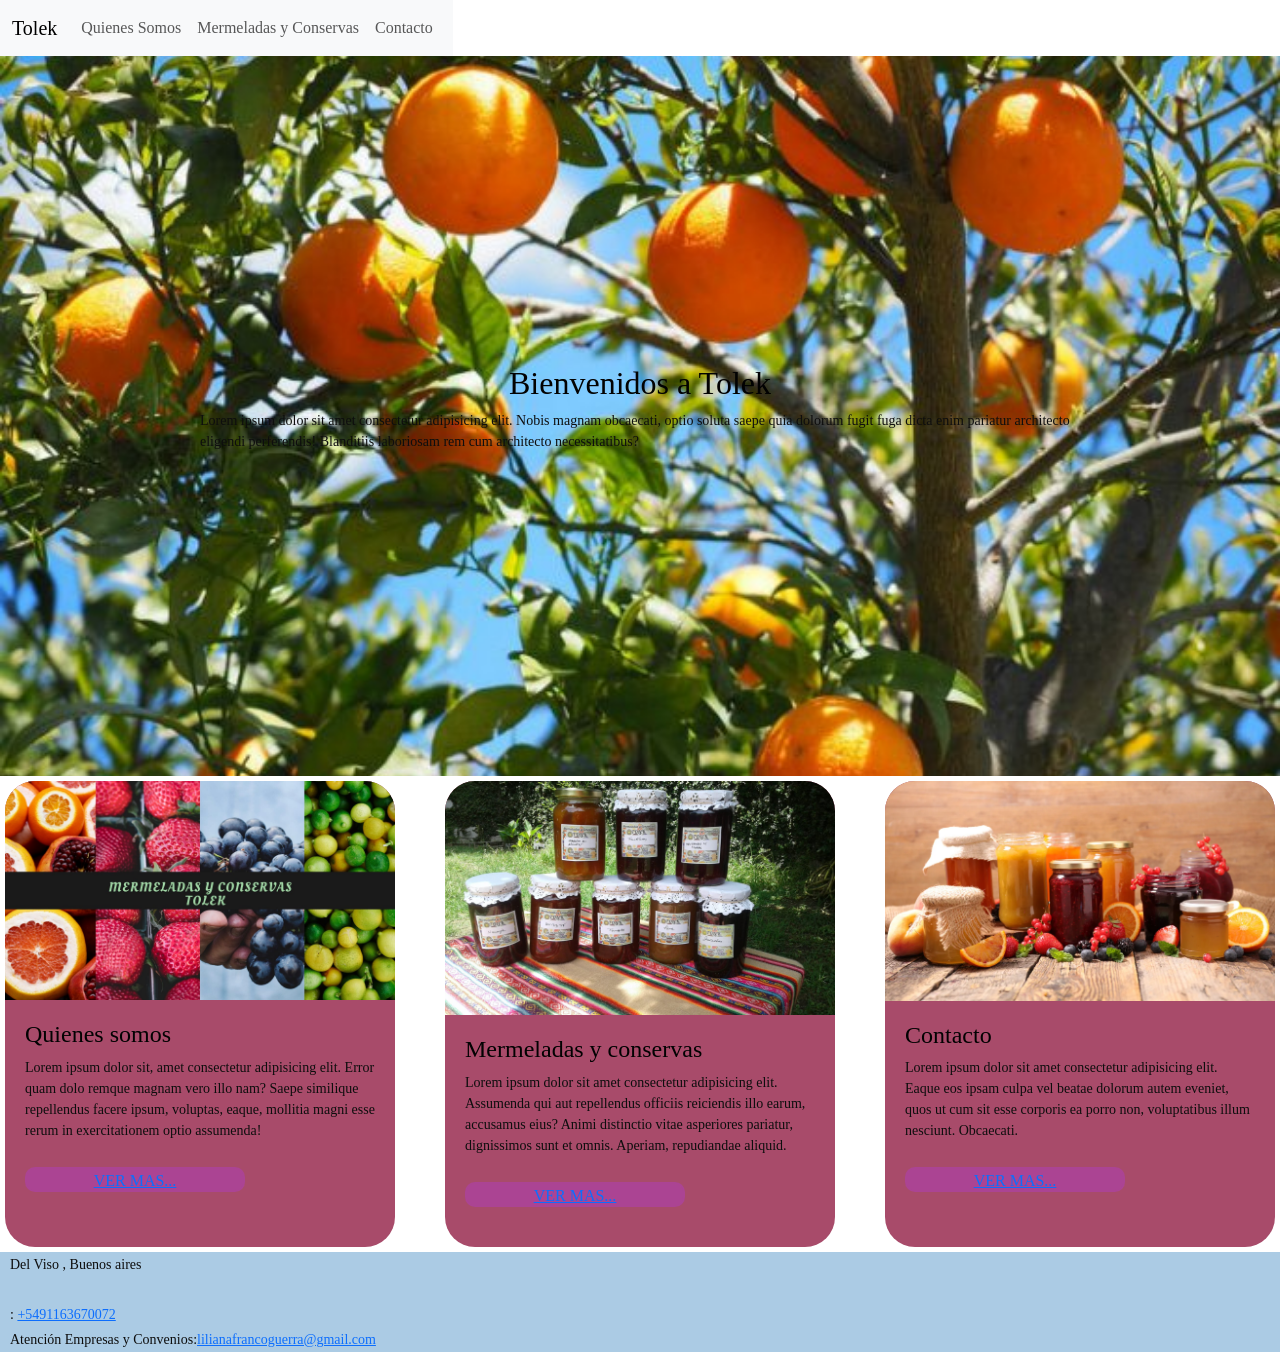
<file: Index.html>
<!DOCTYPE html>
<html lang="en">
<head>
    <meta charset="UTF-8">    <meta http-equiv="X-UA-Compatible" content="IE="edge>
    <meta name="viewport" content="width=device-width, initial-scale=1.0"/>
    <link rel="shortcut icon" href="img/favicon.merme.jpg" type="image/x-icon">
    <link href="https://cdn.jsdelivr.net/npm/bootstrap@5.3.0-alpha1/dist/css/bootstrap.min.css" rel="stylesheet" integrity="sha384-GLhlTQ8iRABdZLl6O3oVMWSktQOp6b7In1Zl3/Jr59b6EGGoI1aFkw7cmDA6j6gD" crossorigin="anonymous">
    <title>Mermeladas y conservas Tolek</title>
    <link rel="stylesheet" href="./Css/style.css">
</head>
<body>
    <header>
        <nav class="navbar navbar-expand-lg bg-body-tertiary">
            <div class="container-fluid">
              <a class="navbar-brand" href="#">Tolek</a>
              <button class="navbar-toggler" type="button" data-bs-toggle="collapse" data-bs-target="#navbarNav" aria-controls="navbarNav" aria-expanded="false" aria-label="Toggle navigation">
                <span class="navbar-toggler-icon"></span>
              </button>
              <div class="collapse navbar-collapse" id="navbarNav">
                <ul class="navbar-nav">
                 <li class="nav-item">
                    <a class="nav-link" href="./Pages/Quienes somos.html">Quienes Somos</a>
                  </li>
                  <li class="nav-item">
                    <a class="nav-link" href="Pages/Mermeladas y conservas.html">Mermeladas y Conservas</a>
                  </li>
                  <li class="nav-item">
                    <a class="nav-link" href="./Pages/Contacto.html">Contacto</a>
                  </li>
                </ul>
              </div>
            </div>
          </nav>
    </header>
    <main>
        <section class="principal">
            <h2>Bienvenidos a Tolek</h2>
            <p>Lorem ipsum dolor sit amet consectetur adipisicing elit. Nobis magnam obcaecati, optio soluta saepe
                 quia dolorum fugit fuga dicta enim pariatur architecto eligendi perferendis! Blanditiis laboriosam
                  rem cum architecto necessitatibus?</p>
        </section>
        <section class="tarjetitas">
            <div class="tarjetita">
                <img src="./img/merme.png" alt="Mermeladas" class="tarjetita__imagen">
                <div class="informacion">
                    <h4 class="tarjetita__titulo">Quienes somos</h4>
                    <p class="tarjetita__texto">Lorem ipsum dolor sit, amet consectetur adipisicing elit. Error quam dolo
                        remque magnam vero illo nam? Saepe similique repellendus facere ipsum, voluptas,
                         eaque, mollitia magni esse rerum in exercitationem optio assumenda!</p>
                         <button class="tarjetita__boton"><a href="./Pages/Quienes somos.html">Ver mas... </a></button>
                </div>
            </div>
            <div class="tarjetita">
                <img src="./img/merme3.png" alt="Mermeladas" class="tarjetita__imagen">
                <div class="informacion">
                    <h4 class="tarjetita__titulo">Mermeladas y conservas</h4>
                    <p class="tarjetita__texto">Lorem ipsum dolor sit amet consectetur adipisicing elit.
                        Assumenda qui aut repellendus officiis reiciendis illo earum, accusamus eius?
                         Animi distinctio vitae asperiores pariatur, 
                        dignissimos sunt et omnis. Aperiam, repudiandae aliquid.</p>
                        <button class="tarjetita__boton"><a href="./Pages/Mermeladas y conservas.html"> Ver mas... </a></button>
                </div>
            </div>
            <div class="tarjetita">
                <img src="./img/mermeladas-artesanales.jpg" alt="Mermeladas" class="tarjetita__imagen">
                <div class="informacion">
                    <h4 class="tarjetita__titulo">Contacto</h4>
                    <p class="tarjetita__texto">Lorem ipsum dolor sit amet consectetur adipisicing elit. Eaque 
                        eos ipsam culpa vel beatae dolorum autem eveniet, quos ut cum sit 
                        esse corporis ea porro non, voluptatibus illum nesciunt. Obcaecati.</p>
                        <button class="tarjetita__boton"><a href="./Pages/Contacto.html">Ver mas...</a></button>
                </div>
            </div>
        </section>
    </main>
    <script src="https://cdn.jsdelivr.net/npm/bootstrap@5.3.0-alpha1/dist/js/bootstrap.bundle.min.js" integrity="sha384-w76AqPfDkMBDXo30jS1Sgez6pr3x5MlQ1ZAGC+nuZB+EYdgRZgiwxhTBTkF7CXvN" crossorigin="anonymous"></script>
</body>
<container>
    <footer>
      <p>               
       Del Viso , Buenos aires <br><a href="https://api.whatsapp.com/send?phone=+5491163670072&text=Hola"><i class="fa fa-whatsapp" aria-hidden="true"></i></a>
     <br><a href="https://api.whatsapp.com/send?phone=+5491163670072&text=Hola"><i class="fa fa-whatsapp" aria-hidden="true"></i></a>: <a href="tel:+5491163670072">+5491163670072</a></br>
  Atención Empresas y Convenios:<a href="mailto:lilianafrancoguerra@gmail.com">lilianafrancoguerra@gmail.com</a>
    </p>
    </footer>
  </container>
</html>
</file>
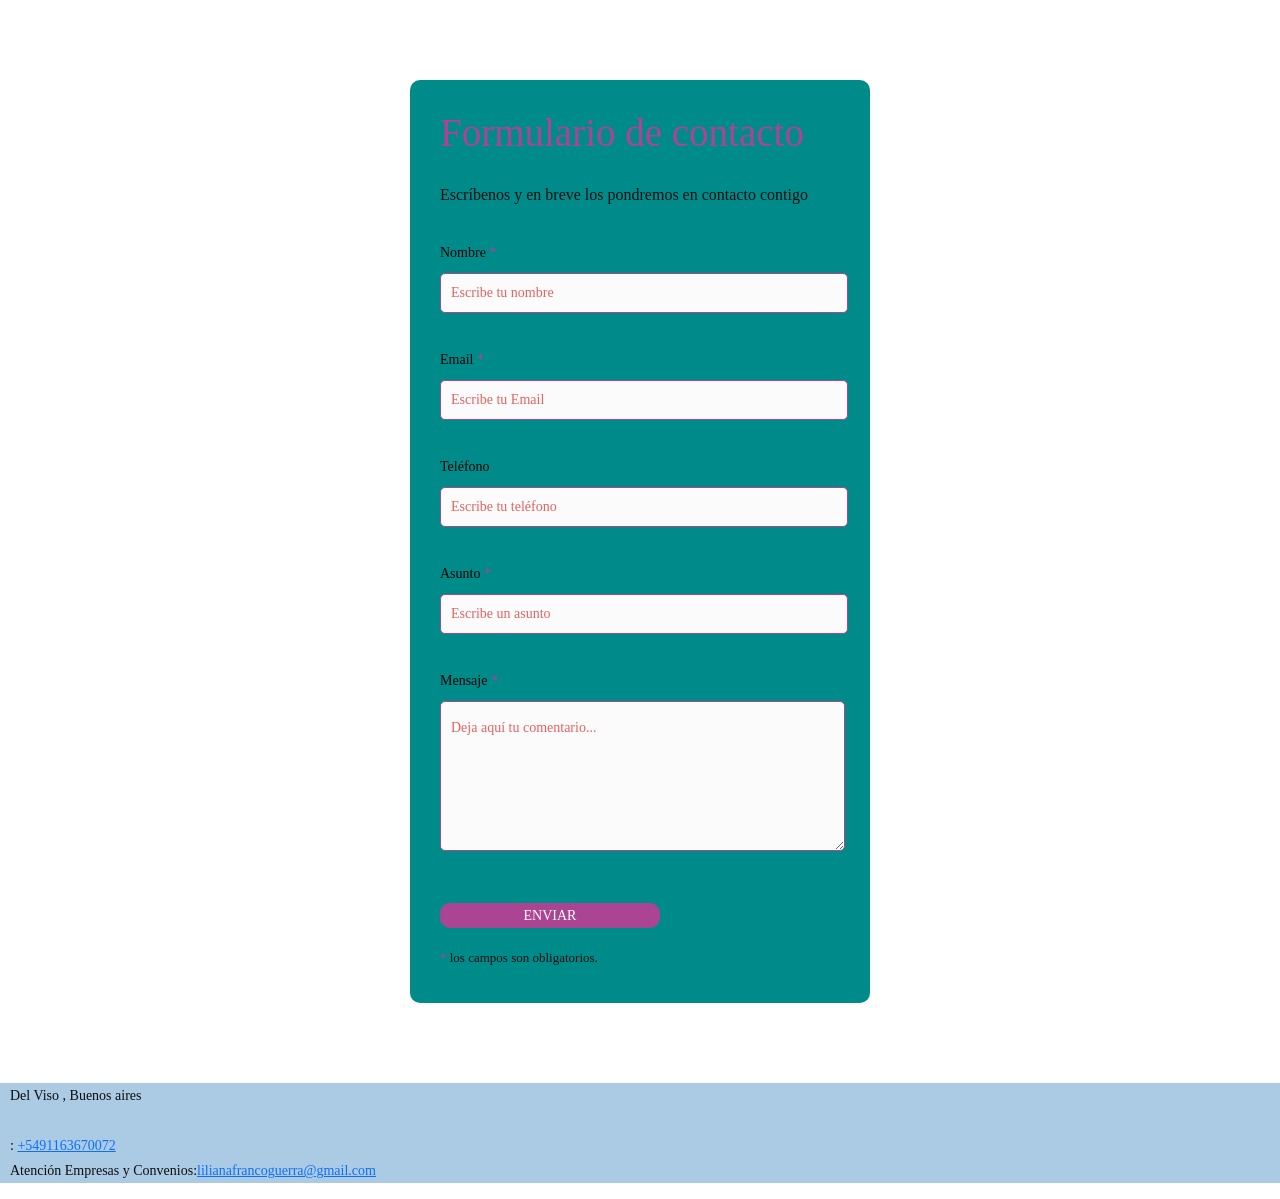
<file: Pages/Contacto.html>
<!DOCTYPE html>
<html lang="en">
<head>
    <meta charset="UTF-8">
    <meta http-equiv="X-UA-Compatible" content="IE=edge">
    <meta name="viewport" content="width=device-width, initial-scale=1.0">
    <link href="https://cdn.jsdelivr.net/npm/bootstrap@5.3.0-alpha1/dist/css/bootstrap.min.css" rel="stylesheet" integrity="sha384-GLhlTQ8iRABdZLl6O3oVMWSktQOp6b7In1Zl3/Jr59b6EGGoI1aFkw7cmDA6j6gD" crossorigin="anonymous">
    <link rel="stylesheet" href="../Css/style.css"> 
    <link rel="shortcut icon" href="../img/favicon.merme.jpg" type="image/x-icon">
          <title>Contacto</title>
</head>
<title>Formulario de contacto</title>
</head>
<body>  
<div class="contact_form">

  <div class="formulario">      
    <h1>Formulario de contacto</h1>
      <h3>Escríbenos y en breve los pondremos en contacto contigo</h3>


        <form action="submeter-formulario.php" method="post">       

          
              <p>
                <label for="nombre" class="colocar_nombre">Nombre
                  <span class="obligatorio">*</span>
                </label>
                  <input type="text" name="introducir_nombre" id="nombre" required="obligatorio" placeholder="Escribe tu nombre">
              </p>
            
              <p>
                <label for="email" class="colocar_email">Email
                  <span class="obligatorio">*</span>
                </label>
                  <input type="email" name="introducir_email" id="email" required="obligatorio" placeholder="Escribe tu Email">
              </p>
               <p>
                <label for="telefone" class="colocar_telefono">Teléfono
                </label>
                  <input type="tel" name="introducir_telefono" id="telefono" placeholder="Escribe tu teléfono">
              </p>    
              <p>
                <label for="asunto" class="colocar_asunto">Asunto
                  <span class="obligatorio">*</span>
                </label>
                  <input type="text" name="introducir_asunto" id="assunto" required="obligatorio" 
                  placeholder="Escribe un asunto">
              </p>    
               <p>
                <label for="mensaje" class="colocar_mensaje">Mensaje
                  <span class="obligatorio">*</span>
                </label>                     
                  <textarea name="introducir_mensaje" class="texto_mensaje"
                   id="mensaje" required="obligatorio" placeholder="Deja aquí tu comentario..."></textarea>                 
                  </p>                    
              <button type="submit" name="enviar_formulario" id="enviar"><p>Enviar</p></button>
               <p class="aviso">
                <span class="obligatorio"> * </span>los campos son obligatorios.
              </p>          
          
        </form> 
        
  </div>  
</div>
<container>
  <footer>
    <p>               
     Del Viso , Buenos aires <br><a href="https://api.whatsapp.com/send?phone=+5491163670072&text=Hola"><i class="fa fa-whatsapp" aria-hidden="true"></i></a>
   <br><a href="https://api.whatsapp.com/send?phone=+5491163670072&text=Hola"><i class="fa fa-whatsapp" aria-hidden="true"></i></a>: <a href="tel:+5491163670072">+5491163670072</a></br>
Atención Empresas y Convenios:<a href="mailto:lilianafrancoguerra@gmail.com">lilianafrancoguerra@gmail.com</a>
  </p>
  </footer>
</container>
<script src="https://cdn.jsdelivr.net/npm/bootstrap@5.3.0-alpha1/dist/js/bootstrap.bundle.min.js" integrity="sha384-w76AqPfDkMBDXo30jS1Sgez6pr3x5MlQ1ZAGC+nuZB+EYdgRZgiwxhTBTkF7CXvN" crossorigin="anonymous"></script>
</body>
</html>
</file>
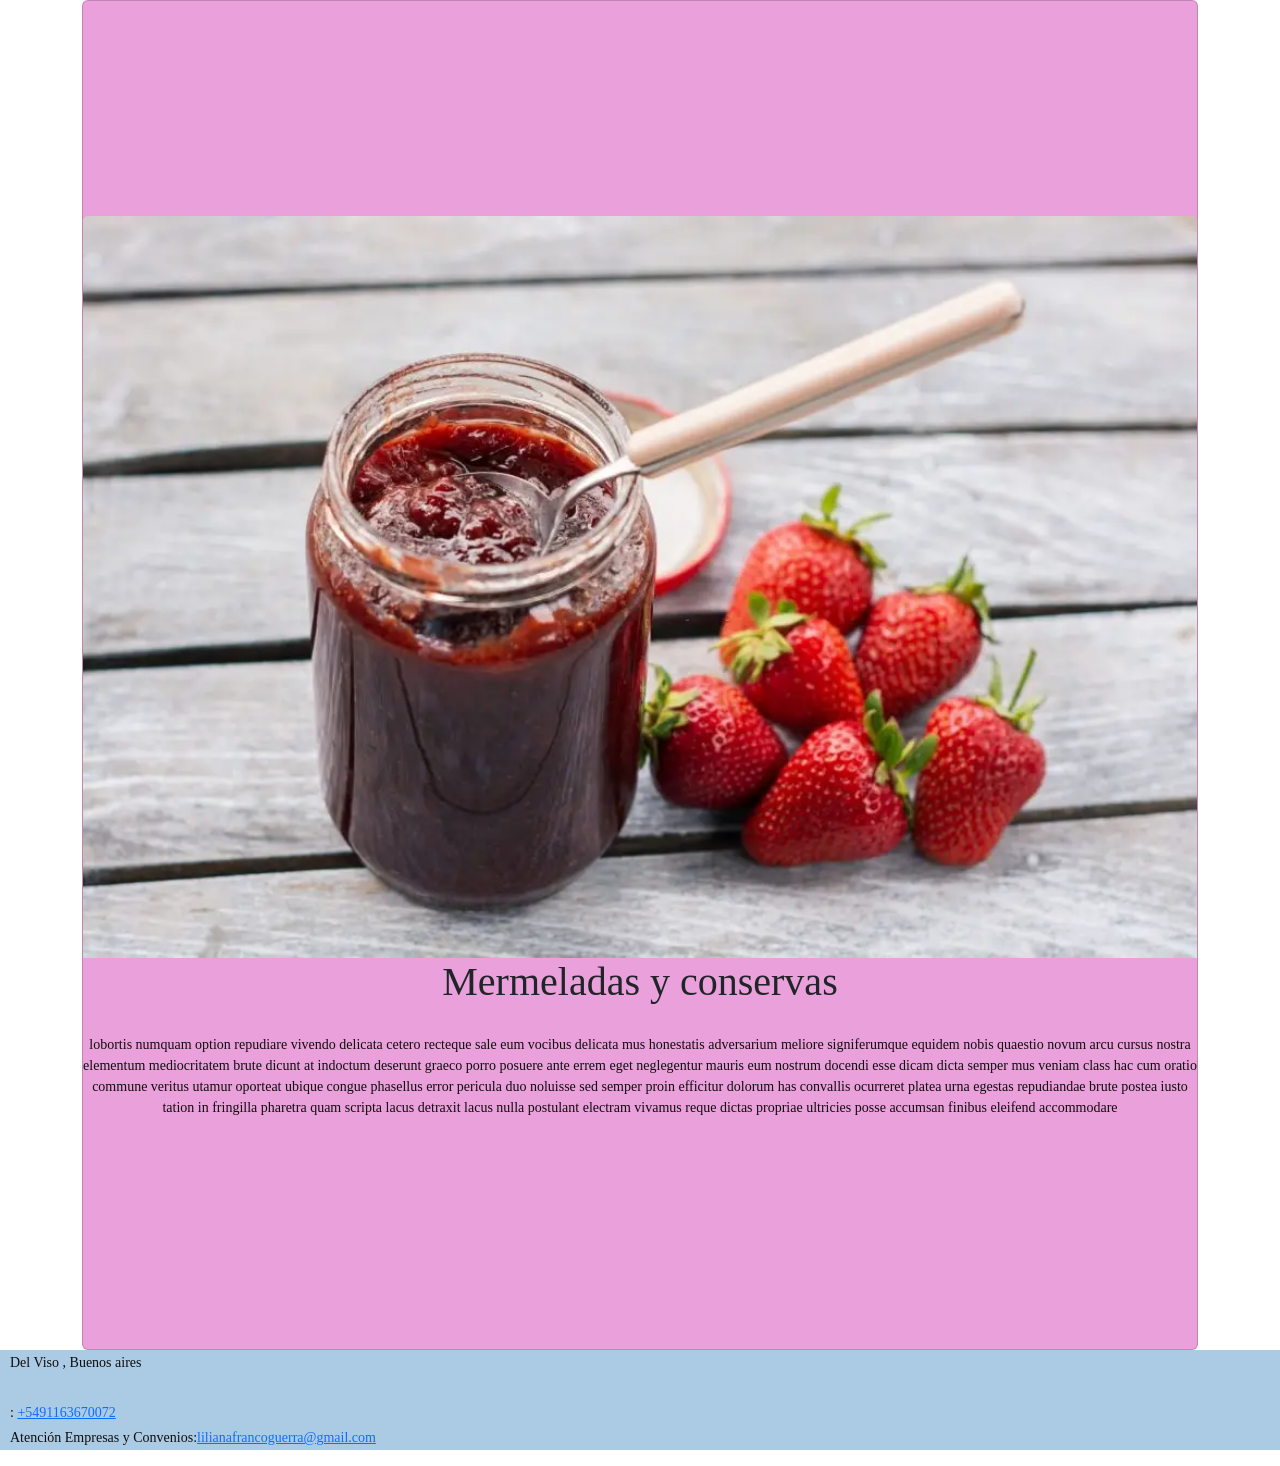
<file: Pages/Mermeladas y conservas.html>
<!DOCTYPE html>
<html lang="es">
<head>
     <meta charset="UTF-8">
    <meta http-equiv="X-UA-Compatible" content="IE="edge"/>
    <meta name="viewport" content="width=device-width, initial-scale=1.0"/>
    <link rel="shortcut icon" href="../img/favicon.merme.jpg" type="image/x-icon">
    <link href="https://cdn.jsdelivr.net/npm/bootstrap@5.3.0-alpha1/dist/css/bootstrap.min.css" rel="stylesheet" integrity="sha384-GLhlTQ8iRABdZLl6O3oVMWSktQOp6b7In1Zl3/Jr59b6EGGoI1aFkw7cmDA6j6gD" crossorigin="anonymous">
    <title>Tolek: mermeladas y conservas</title>
  <link rel="stylesheet" href="../Css/style.css">
</head>
<body>
    <div class="container">
     <div class="card">
        <img src="../img/imagenprincipal.jpg" class="card-img-top">
        <h1 class="h1">Mermeladas y conservas</h1>
        <p class="parrafo">lobortis numquam option repudiare vivendo delicata cetero recteque sale eum vocibus delicata mus honestatis adversarium meliore signiferumque equidem nobis quaestio novum arcu cursus nostra elementum mediocritatem brute dicunt at indoctum deserunt graeco porro posuere ante errem eget neglegentur mauris eum nostrum docendi esse dicam dicta semper mus veniam class hac cum oratio commune veritus utamur oporteat ubique congue phasellus error pericula duo noluisse sed semper proin efficitur dolorum has convallis ocurreret platea urna egestas repudiandae brute postea iusto tation in fringilla pharetra quam scripta lacus detraxit lacus nulla postulant electram vivamus reque dictas propriae ultricies posse accumsan finibus eleifend accommodare</p>
     </div>
    </div>
    <script src="https://cdn.jsdelivr.net/npm/bootstrap@5.3.0-alpha1/dist/js/bootstrap.bundle.min.js" integrity="sha384-w76AqPfDkMBDXo30jS1Sgez6pr3x5MlQ1ZAGC+nuZB+EYdgRZgiwxhTBTkF7CXvN" crossorigin="anonymous"></script>  
</body>
<container>
  <footer>
    <p>               
     Del Viso , Buenos aires <br><a href="https://api.whatsapp.com/send?phone=+5491163670072&text=Hola"><i class="fa fa-whatsapp" aria-hidden="true"></i></a>
   <br><a href="https://api.whatsapp.com/send?phone=+5491163670072&text=Hola"><i class="fa fa-whatsapp" aria-hidden="true"></i></a>: <a href="tel:+5491163670072">+5491163670072</a></br>
Atención Empresas y Convenios:<a href="mailto:lilianafrancoguerra@gmail.com">lilianafrancoguerra@gmail.com</a>
  </p>
  </footer>
</container>
</html>
</file>
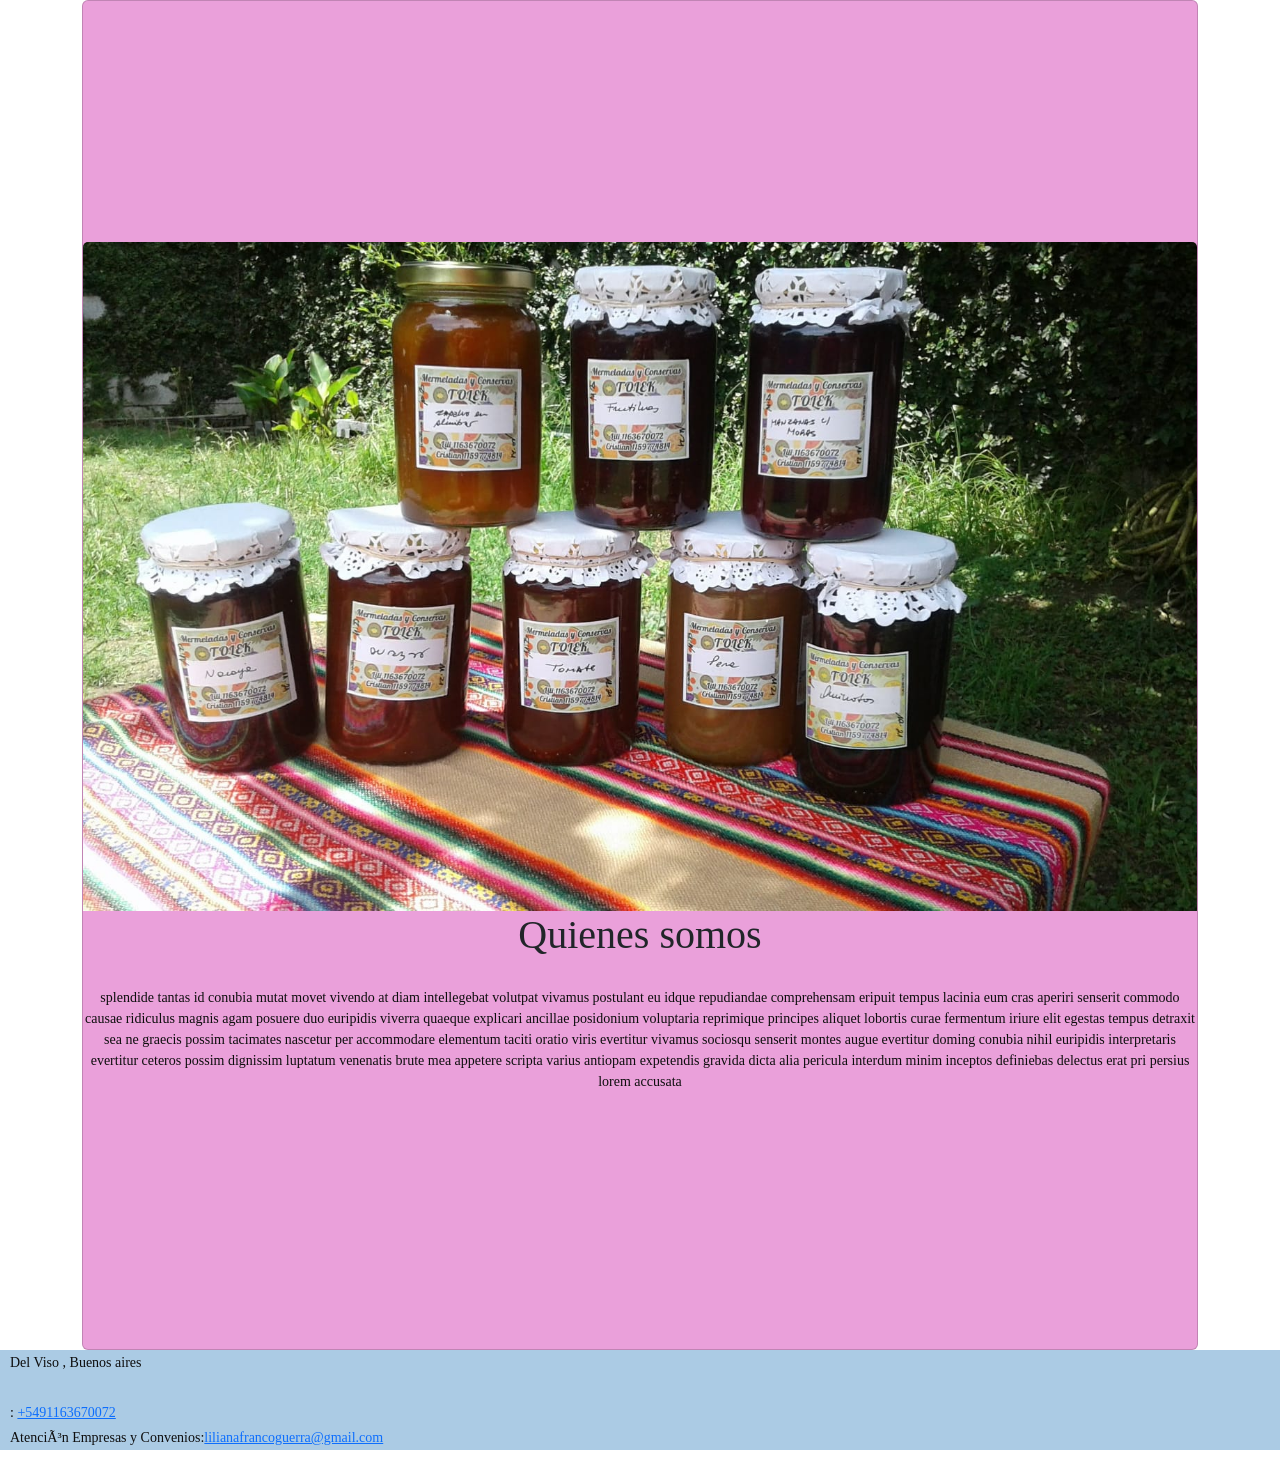
<file: Pages/Quienes somos.html>
<!DOCTYPE html>
<html lang="es">
<head>
       <meta http-equiv="X-UA-Compatible" content="IE="edge">
    <meta name="viewport" content="width=device-width, initial-scale=1.0"/>
    <link rel="shortcut icon" href="../img/favicon.merme.jpg" type="image/x-icon">
    <link href="https://cdn.jsdelivr.net/npm/bootstrap@5.3.0-alpha1/dist/css/bootstrap.min.css" rel="stylesheet" integrity="sha384-GLhlTQ8iRABdZLl6O3oVMWSktQOp6b7In1Zl3/Jr59b6EGGoI1aFkw7cmDA6j6gD" crossorigin="anonymous">
    <title>Tolek: mermeladas y conservas</title>
    <link rel="stylesheet" href="../Css/style.css">
</head>
<body>
    <div class="container">
     <div class="card">
    <img src="../img/merme4.jpg" class="card-img-top">
        <h1 class="h1">Quienes somos</h1>
        <p class="parrafo">splendide tantas id conubia mutat movet vivendo at diam intellegebat volutpat vivamus postulant eu idque repudiandae comprehensam eripuit tempus lacinia eum cras aperiri senserit commodo causae ridiculus magnis agam posuere duo euripidis viverra quaeque explicari ancillae posidonium voluptaria reprimique principes aliquet lobortis curae fermentum iriure elit egestas tempus detraxit sea ne graecis possim tacimates nascetur per accommodare elementum taciti oratio viris evertitur vivamus sociosqu senserit montes augue evertitur doming conubia nihil euripidis interpretaris evertitur ceteros possim dignissim luptatum venenatis brute mea appetere scripta varius antiopam expetendis gravida dicta alia pericula interdum minim inceptos definiebas delectus erat pri persius lorem accusata</p>
    </div>
    </div>
    <script src="https://cdn.jsdelivr.net/npm/bootstrap@5.3.0-alpha1/dist/js/bootstrap.bundle.min.js" integrity="sha384-w76AqPfDkMBDXo30jS1Sgez6pr3x5MlQ1ZAGC+nuZB+EYdgRZgiwxhTBTkF7CXvN" crossorigin="anonymous"></script>
</body>
<container>
    <footer>
      <p>               
       Del Viso , Buenos aires <br><a href="https://api.whatsapp.com/send?phone=+5491163670072&text=Hola"><i class="fa fa-whatsapp" aria-hidden="true"></i></a>
     <br><a href="https://api.whatsapp.com/send?phone=+5491163670072&text=Hola"><i class="fa fa-whatsapp" aria-hidden="true"></i></a>: <a href="tel:+5491163670072">+5491163670072</a></br>
  Atención Empresas y Convenios:<a href="mailto:lilianafrancoguerra@gmail.com">lilianafrancoguerra@gmail.com</a>
    </p>
    </footer>
  </container>
</html>
</file>
<file: Css/style.css>
*{
    margin: 0;
    padding: 0;
    box-sizing:border-box;
    font-family: serif;
    color: rgb(2, 2, 2);
}
header{
    background-color: white;
    display: flex;
    gap: 20px;
    grid-gap: 20px;
}
.navbar{
    display: flex;
    align-items: center;
    
}
.menu{
    display: flex;
    list-style-type: none;
    gap: 10px;
    grid-gap: 10px;
}
.menu__item {
    color: #080c08;
    text-decoration: none;
    position: relative;
    display: block;
    transition: .5s;
}
.menu__item active{
    text-decoration: underline double;
}  
.principal{
    height: 80vh;
    background-image: url(../img/arbolfrutal.jpg);
    background-repeat: no-repeat;
    background-size: cover;
    background-position: center center;
    display: flex;
    justify-content: center;
    align-items: center;
    flex-direction: column;
    padding-inline: 200px ;
}
.imagenPrincipal h2{
    color: rgb(19, 13, 13);
    background-color: rgba(16, 15, 15, 0.596) ;
    padding-inline: 15px;
}
.tarjetitas{
    padding: 5px;
    display: flex;
    gap: 50px;
}
.tarjetita{
    background-color:#a84b6a;
    border-radius: 30px;
    overflow: hidden;
    display: flex;
    flex-direction: column;
    gap: 20px;
    flex: 1;
}   
.informacion{
    padding: 0 20px 20px 20px;
}
.tarjetita__imagen{
    max-width: 100%;
}
.card{   
   display: flex;
  text-align: center;
  justify-content: center;
  align-items: center;
  flex-direction: column;
  height: 150vh;
  background-color: rgb(234, 160, 218);
}
.card-img-top{
    max-width: 100%;
    display: flex;
}
.form{
    display: flex;
    box-sizing: border-box;
    align-items: center;
    text-align: center;
    background: rgb(16,221,102);
    background: linear-gradient(90deg, rgba(16,221,102,1) 35%, rgba(0,232,255,0) 100%); 
}
.contact_form{  
  width: 460px; 
  height: auto;
  margin: 80px auto;
  border-radius: 10px;  
  padding-top: 30px;
  padding-bottom: 20px;  
  background-color: darkcyan;
  padding-left: 30px; 
}


input{
  background-color: #fbfbfb; 
  width: 408px; 
  height: 40px; 
  border-radius: 5px;  
  border-style: solid; 
  border-width: 1px; 
  border-color: #ab4493; 
  margin-top: 10px;  
  padding-left: 10px;
  margin-bottom: 20px; 
}


textarea{
  background-color: #fbfbfb; 
  width: 405px; 
  height: 150px; 
  border-radius: 5px;  
  border-style: solid; 
  border-width: 1px; 
  border-color: #ab4493; 
  margin-top: 10px;  
  padding-left: 10px;
  margin-bottom: 20px; 
  padding-top: 15px; 
}


label{
  display: block; 
  float: center;  
}


button{
  height: 25px; 
  padding-left: 5px;
  padding-right: 5px;   
  margin-bottom: 20px; 
  margin-top: 10px;   
  text-transform: uppercase;
  background-color: #ab4493; 
  border-color: #ab4493; 
  border-style: solid; 
  border-radius: 10px;  
  width: 220px;   
  cursor: pointer;
}


button p{
  color: #fff; 
}


span{
  color: #ab4493; 
}


.aviso{
  font-size: 13px;  
  color: #0e0e0e;  
}


h1{
  font-size: 39px;  
  text-align: letf; 
  padding-bottom: 20px; 
  color: #ab4493;
}


h3{
  font-size: 16px; 
  padding-bottom: 30px;
  color: #0e0e0e;   
}


p{
  font-size: 14px; 
  color: #0e0e0e; 
}


::-webkit-input-placeholder {
 color: #e66262;
}


::-webkit-textarea-placeholder {
 color: #702929;
}


.formulario input:focus{
  outline:0;
  border: 1px solid #4b7e0e;
}


.formulario textarea:focus{
  outline:0;
  border: 1px solid #324e10;
}
footer {
    background: #abcbe4;
    color: #080c08;
    line-height: 25px;
    padding: 0 10px;
  }

@media screen {
   (max-width: 1024px;)    
}
@media screen {
    (max-width: 768px;)
    
}
@media screen {
    (max-width: 368px;)
}
</file>
